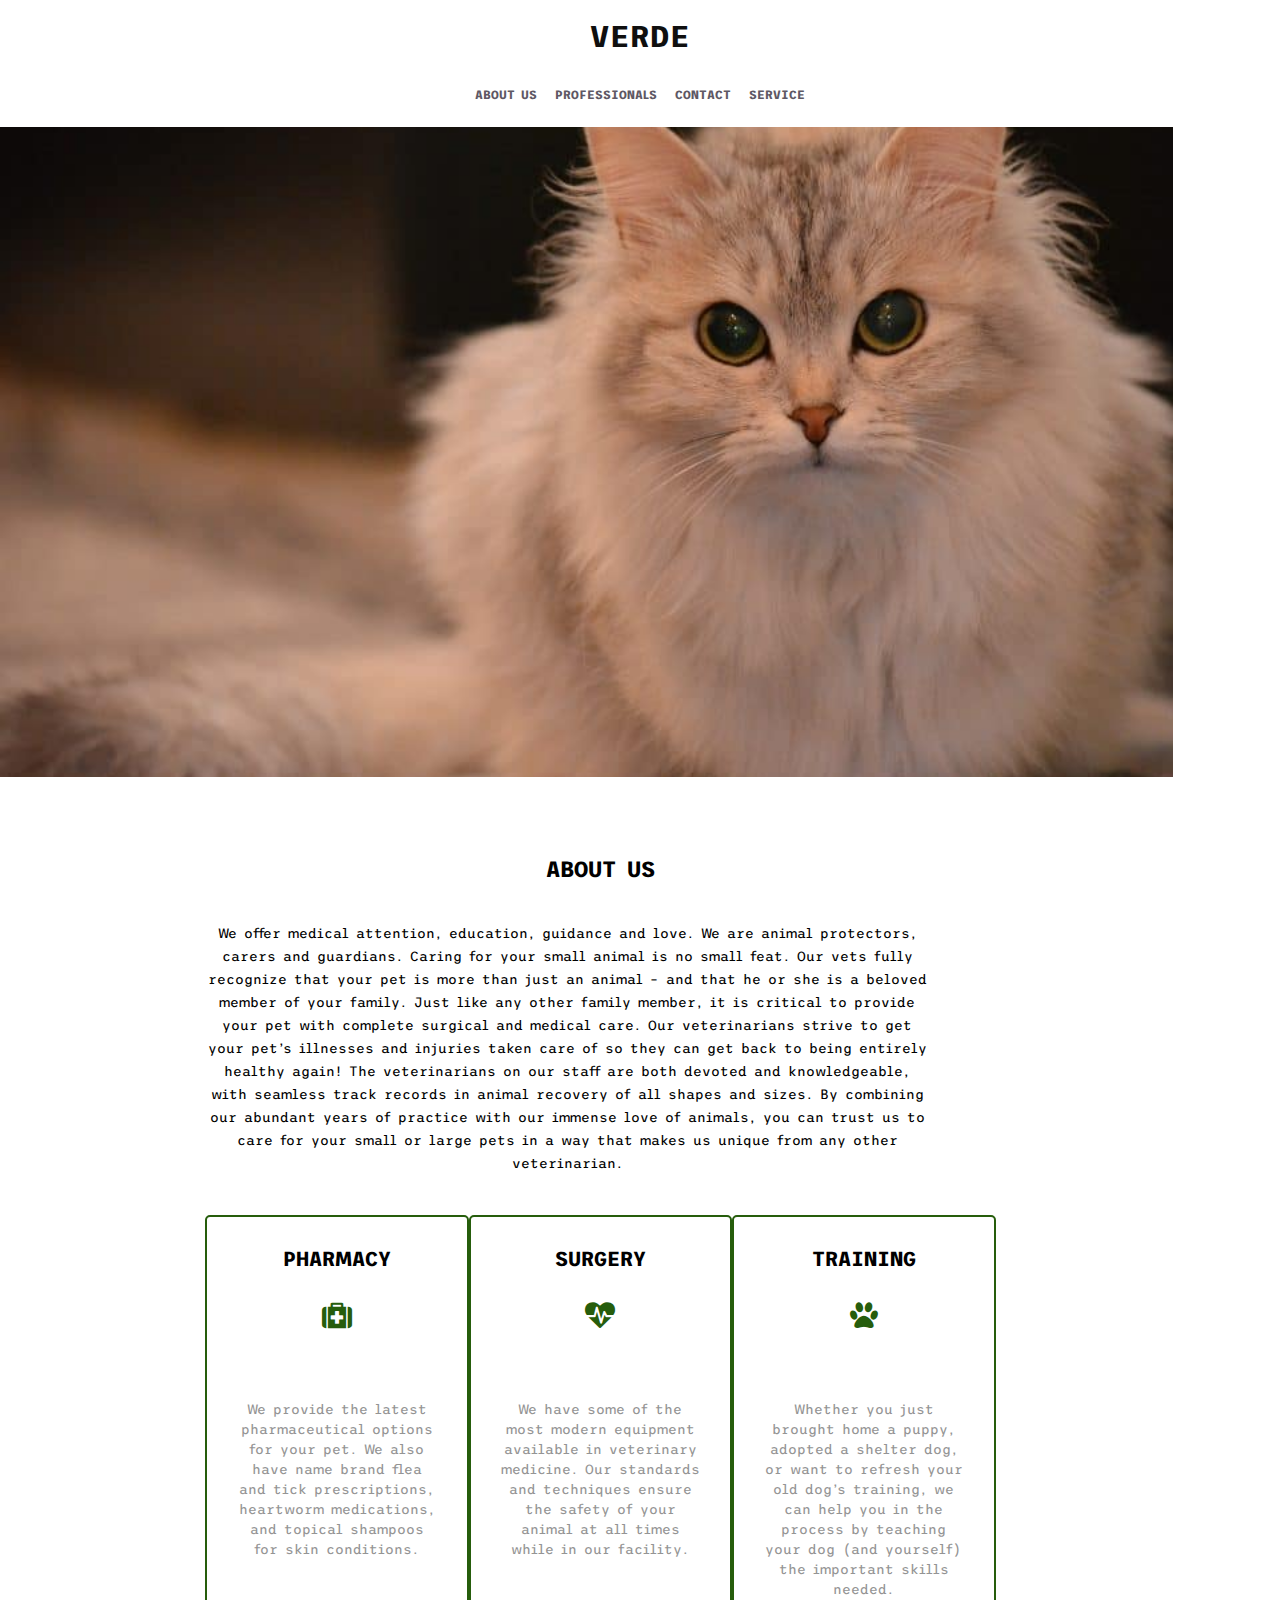
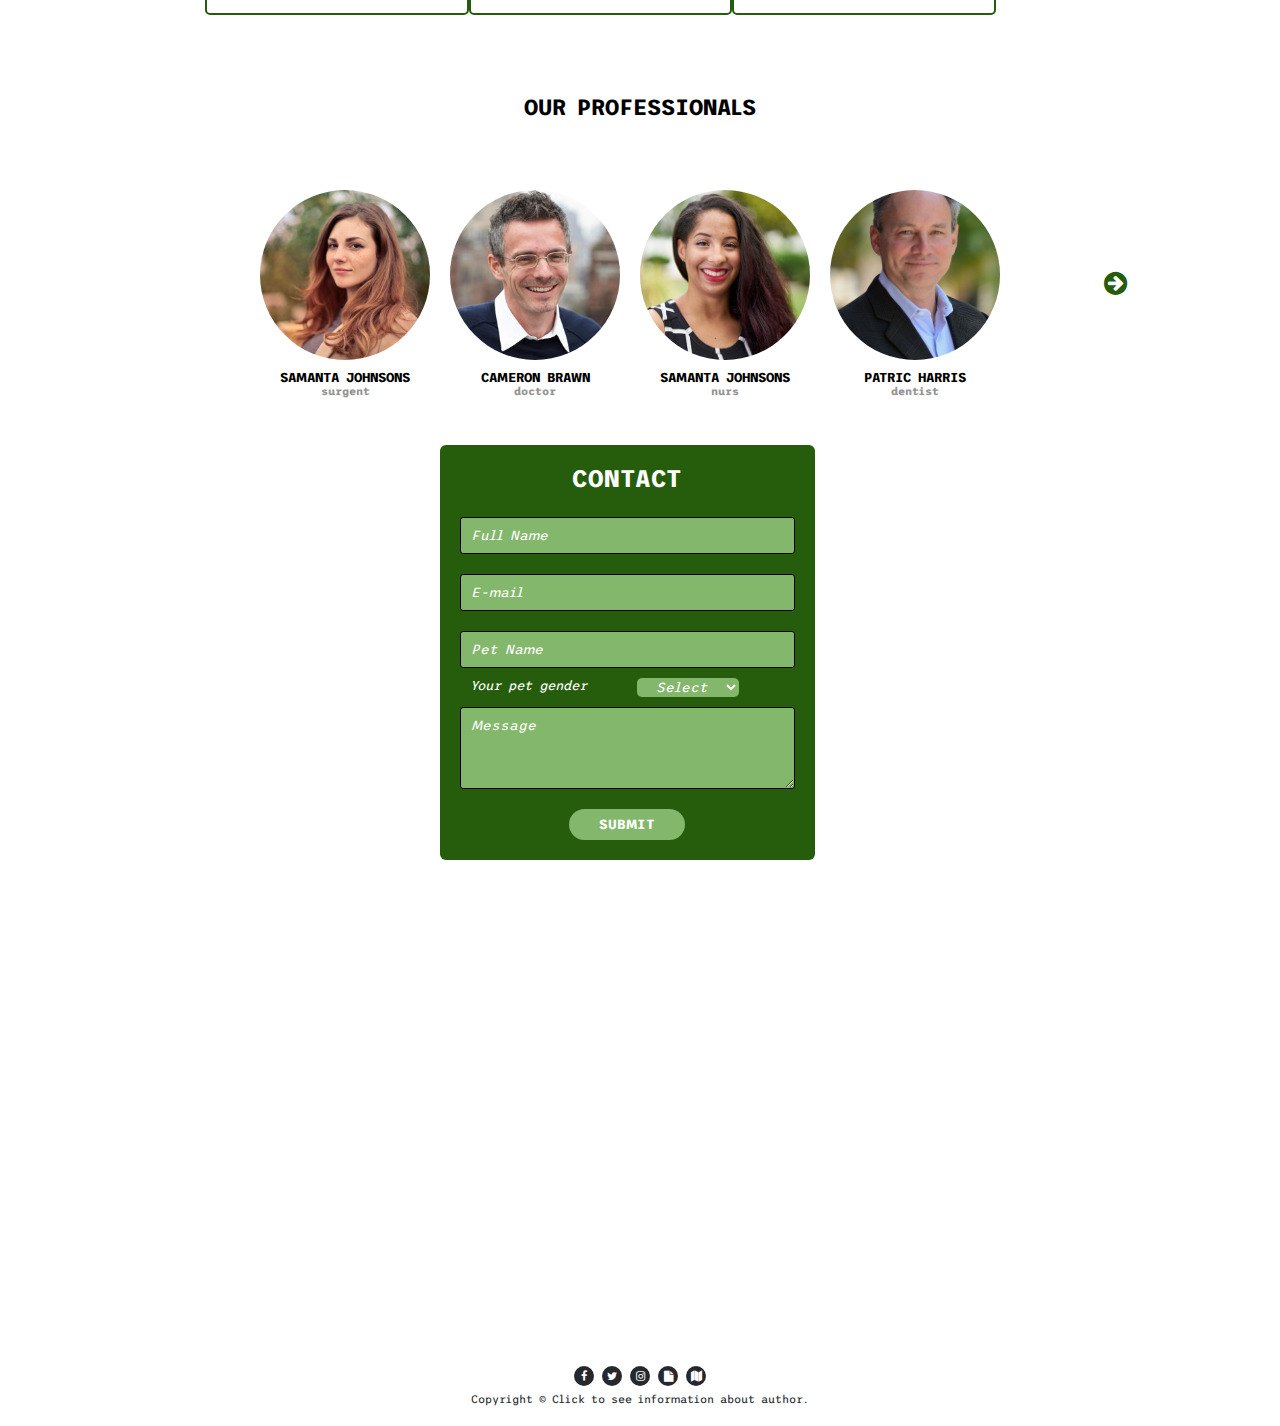
<file: index.html>
<!DOCTYPE html>
<html>
<head>
	<meta charset="utf-8">
	<title>VERDE</title>
    <meta name="viewport" content="width=device-width, initial-scale=1, shrink-to-fit=no">
    <meta name="description" content="Verde pet center."/>
    <meta name="author" content="Filip Zivkovic"/>
    <meta name="keywords" content="pet, animals, dog, cats, cat, veterinarians, doctor, care"/>
    <link rel="shortcut icon" href="ico/favicon.ico">
    <link href="https://fonts.googleapis.com/css2?family=Trispace:wght@600&display=swap" rel="stylesheet">
	<link rel="stylesheet" type="text/css" href="css/style.css">
    <link rel="stylesheet" type="text/css" href="css/animate.css">
    <link rel="stylesheet" type="text/css" href="css/simplelightbox.css">
	<link rel="stylesheet" href="https://cdnjs.cloudflare.com/ajax/libs/font-awesome/4.7.0/css/font-awesome.min.css">
	<script src="https://ajax.googleapis.com/ajax/libs/jquery/3.4.1/jquery.min.js"></script>
</head>
<body>
	<div class="red">
		<div class="wrapper alignerh">
			<div id="site-title"class="col-lg-11 animated fadeInDown">
				<a href="index.html"><h1 id="verdeTitle">VERDE</h1></a>
				<div id="bars">
				<i class="fa fa-bars animated fadeInDown" aria-hidden="true"></i>
				<ul id="mainMeni1">
					<li class="link-about">about us</li>
					<li class="link-professionals">professionals</li>
					<li class="link-contact">contact</li>
				</ul>
				</div>
			</div>
		</div>
	</div>
	<div class="red">
		<div class="wrapper alignerh">
			<div id="meni" class="col-lg-11 animated fadeInDown">
				<ul id="mainMeni">
					<li class="link-about">ABOUT US</li>
					<li class="link-professionals">PROFESSIONALS</li>
					<li class="link-contact">CONTACT</li>
					<li class="link-about">SERVICE
						<ul id="service-meni">
							<li class="dropmeni">pharmacy</li>
							<li class="dropmeni">surgery</li>
							<li class="dropmeni">training</li>
						</ul>
					</li>
				</ul>
			</div>
		</div>
	</div>
	<div class="red col-lg-11">
			<div id="cover-top" class="col-lg-10"></div>
	</div>
	<button id="myBtn" title="Go to top"><i class="fa fa-arrow-up" aria-hidden="true"></i></button>
	<div class="red">
		<div class="wrapper alignerh">
			<div id="about-section" class="col-lg-10">
				<h2 class="title animated fadeInDown">ABOUT US</h2>				
		
				<div id="about-text" class="col-lg-10 animated fadeInDown">
					<p>
					We offer medical attention, education, guidance and love. We are animal protectors, carers and guardians.
					Caring for your small animal is no small feat. Our vets fully recognize that your pet is more than just an animal – and that he or she is a beloved member of your family. Just like any other family member, it is critical to provide your pet with complete surgical and medical care. Our veterinarians strive to get your pet’s illnesses and injuries taken care of so they can get back to being entirely healthy again! The veterinarians on our staff are both devoted and knowledgeable, with seamless track records in animal recovery of all shapes and sizes. By combining our abundant years of practice with our immense love of animals, you can trust us to care for your small or large pets in a way that makes us unique from any other veterinarian.
					</p>
				</div>
				<div id="service-section"  >
					<div class="service col-lg-3 col-md-3 col-sm-12">
						<h2>PHARMACY</h2>
						<i class="fa fa-medkit" aria-hidden="true"></i>
						<p>We provide the latest pharmaceutical options for your pet. We also have name brand flea and tick prescriptions, heartworm medications, and topical shampoos for skin conditions.</p>
					</div>
					<div class="service col-lg-3 col-md-3 col-sm-11">
						<h2>SURGERY</h2>
						<i class="fa fa-heartbeat" aria-hidden="true"></i>
						<p>We have some of the most modern equipment available in veterinary medicine.  Our standards and techniques ensure the safety of your animal at all times while in our facility.</p>
					</div>
					<div class="service col-lg-3 col-md-3 col-sm-11">
						<h2>TRAINING</h2>
						<i class="fa fa-paw" aria-hidden="true"></i>
						<p>Whether you just brought home a puppy, adopted a shelter dog, or want to refresh your old dog’s training, we can help you in the process by teaching your dog (and yourself) the important skills needed.</p>
					</div>
				</div>
			</div>
		</div>
	</div>
	<div class="red">
		<div class="wrapper alignerh"></div>
	</div>
	<div class="red">
		<div class="wrapper alignerh">
			<div id="professionals-section" class="col-lg-11">
				<h2 class="title">OUR PROFESSIONALS</h2>
				<div id="prof-pictures" class="col-lg-11">
					<div id="pros-slider" class="col-lg-11 gallery">
						<div id="all-pros"></div>
						<a href="img/prof1.jpg" class="big">
							<div id="pic1" class="allpic first animated fadeInRight  col-3">
								<div class="info">
									<p>SAMANTA JOHNSONS</p>
									<p class="job">surgent</p>
								</div>
							</div>
						</a>
						<a href="img/prof2.jpg" class="big">
							<div id="pic2" class="allpic first animated fadeInRight delay-1 col-3">
								<div class="info">
									<p>CAMERON BRAWN</p>
									<p class="job">doctor</p>
								</div>
							</div>
						</a>
						<a href="img/prof3.jpg" class="big">
							<div id="pic3" class="allpic first animated fadeInRight delay-2 col-3">
								<div class="info">
									<p>SAMANTA JOHNSONS</p>
									<p class="job">nurs</p>
								</div>
							</div>
						</a>
						<a href="img/prof4.jpg" class="big">
							<div id="pic4" class="allpic first animated fadeInRight delay-3 col-3">
								<div class="info">
									<p>PATRIC HARRIS</p>
									<p class="job">dentist</p>
								</div>
							</div>
						</a>
						<a href="img/prof5.jpg" class="big">
							<div id="pic5" class="allpic sec animated fadeInRight  col-3">
								<div class="info">
									<p>SAMANTA BENNET</p>
									<p class="job">surgent</p>
								</div>
							</div>
						</a>
						<a href="img/prof6.jpg" class="big">
							<div id="pic6" class="allpic sec animated fadeInRight delay-1 col-3">
								<div class="info">
									<p>NICK LARSON</p>
									<p class="job">trainer</p>
								</div>
							</div>
						</a>
						<a href="img/prof7.jpg" class="big">
							<div id="pic7" class="allpic sec animated fadeInRight delay-2 col-3">
								<div class="info">
									<p>HANNA PIRSON</p>
									<p class="job">dentist</p>
								</div>
							</div>
						</a>
						<a href="img/prof8.jpg" class="big">
							<div id="pic8" class="allpic sec animated fadeInRight delay-3 col-3">
								<div class="info">
									<p>JOHN OSKAR</p>
									<p class="job">trainer</p>
								</div>
							</div>
						</a>
						<div><i class="fa fa-arrow-circle-right" aria-hidden="true" id="sledeca"></i></div>
						
					</div>
				</div>
			</div>
		</div>
	</div>
	<div class="red">
		<div class="wrapper alignerh">
			<div id="contact-section" class="col-lg-11">
				<div id="contact-form" class="col-lg-5 col-sm-11 ">
					<h2>CONTACT</h2>
				</div>
			</div>
		</div>
	</div>
	<div class="red">
		<div id="location">
			<iframe src="https://www.google.com/maps/embed?pb=!1m18!1m12!1m3!1d2830.3586717145113!2d20.48222611580422!3d44.81425718459481!2m3!1f0!2f0!3f0!3m2!1i1024!2i768!4f13.1!3m3!1m2!1s0x475a7a9609031735%3A0xc17ed71f59ac4725!2sICT%20College!5e0!3m2!1sen!2srs!4v1607687734212!5m2!1sen!2srs"  frameborder="0" style="border:0" allowfullscreen class="address col-lg-11"></iframe>
		</div>
	</div>
	<div class="red">
		<div id="footer" class="col-lg-11">
			<div class="social alignerh">
					<a href="https://www.facebook.com/"><i class="fa fa-facebook soc" aria-hidden="true"></i></a>
					<a href="https://twitter.com/login"><i class="fa fa-twitter soc" aria-hidden="true"></i></a>
					<a href="https://www.instagram.com/"><i class="fa fa-instagram soc" aria-hidden="true"></i></a>
					<a href="document.txt" download><i class="fa fa-file soc" aria-hidden="true"></i></a>
					<a href="sitemap.xml"><i class="fa fa-map soc" aria-hidden="true"></i></a>
					<p id="copyright"><a href="author.html">Copyright &copy; Click to see information about author.</a></p>
			</div>
		</div>
	</div>
	<script type="text/javascript" src="js/main.js"></script>
	<script type="text/javascript" src="js/simple-lightbox.js"></script>
</body>
</html>
</file>
<file: css/style.css>
*{
	margin: 0px;
	padding: 0px;
	box-sizing: border-box;
	font-family: 'Trispace', sans-serif;
}

.wrapper{
	width: 950px;
	margin: 0 auto;
}

.red {
	width: 100%;
}

.red:after {
	clear:both;
}

.alignerh {
	text-align: center;
}
/*pocetak*/

#cover-top {
	background-position: center;
	background-size: contain;
	background-repeat: no-repeat;
	height: 650px;
	position: relative;
	padding-top: 20px;
	background-attachment: fixed;
}

#meni {
	padding: 10px 0px;
	margin-bottom: 10px;
}

#meni ul li {
	list-style-type: none;
	display: inline-block;
	padding: 5px;
	text-decoration: none;
	color: #5e5864;
	font-size: 12px;
	font-weight: bold;
	cursor: pointer;
}

#site-title h1 {
	color: #0f0f0f;
	font-size: 30px;
	font-weight: bold;
	padding: 20px 0px;
	text-decoration: none;
}

#mainMeni1 li {
	list-style-type: none;
	text-transform: lowercase;
}

#bars{
	display: none;
}

#mainMeni1{
	font-size: 10px;
	padding: 10%;
    font-size: 10px;
    cursor: pointer;
    position: absolute;
    text-align: left;
    background-color: #ffffff;
    line-height: 23px;
    border-radius: 5px;
}

#myBtn {
  display: none;
  position: fixed;
  bottom: 20px;
  right: 30px;
  z-index: 99;
  font-size: 10px;
  border: none;
  outline: none;
  background-color:#265d0c;
  color: white;
  cursor: pointer;
  padding: 10px;
  border-radius: 50%;
}

#myBtn:hover{
	background-color: #fff;
	color:#265d0c;
	border-style: solid;
	border-width: 1px;
	border-color:#265d0c; 
}
#service-meni{
	position: relative;
}

.drop{
	display:block ;
	position:absolute;
	right: 10px;
}

#site-title a{
	text-decoration: none;
}

/*About us*/

#about-section{
	padding: 40px;
	font-size: 13.5px;
}

.title{
	padding: 40px 0px;
	font-size: 22px;
	font-weight: bold;
	text-align: center;

}

#about-text{
	line-height: 23px;
	padding-bottom: 40px;
}

.serv {
	padding-top: 30px;
	height: 350px;
	border: 2px solid  #265d0c;
}
.service{
	height: 400px;
	border: 2px solid #265d0c;
	border-radius: 5px;
}

.service h2 {
	padding: 30px;
}

.service i {
	padding-bottom: 40px;
	color: #265d0c;
	font-size: 30px;
}
.service p {
	color:#949494;
	padding: 30px;
	line-height: 20px;
}

.service-text {
	padding-top: 35px;
}

.pop{
	background-color: #83b76b;
	color: #fff;
	height: 430px;
	width: 40%;
    transition: transform .4s; 
 	transform: scale(1.05);
 	border-color: #265d0c;
}

.pop i{
	color: #fff;
}
.pop p {
	color: #fff;
}

/*Contact*/

.formItem {
	display: block;
	border-radius: 3px 3px;
	border-color: rgb(0, 0, 0);
	border-style: solid;
	border-width: 0.5px;
	padding: 10px;
	width: 100%;
	font-style: italic;
	background-color: #83b76b;
	margin-bottom: 10px;
	color: #fff;
}
#contact-section{
	margin: 60px 250px;
}

#contact-form {
	background-color:#265d0c;
	padding: 20px;
	color: #fff;
	border-radius: 6px 6px;
}

#contact-form h2 {
	padding-bottom: 25px;
}

#contact-section{
	background-position-x:130%;
	background-size: contain;
	background-repeat: no-repeat;
	padding: 25px;
}

#button-submit{
	padding: 8px 30px;
	background-color: #83b76b;
	color: #fff;
	border-style: none;
	font-weight: bold;
	border-radius: 20px 20px;
}

#button-submit:hover{
	color: #fff;
	cursor: pointer;
	border: 1px solid;
}

#message {
	margin-bottom: 20px;
}

.title-contact {
	padding-top: 15px;
}

::placeholder {
    color: #fff;
}


.error{
	border: 1px solid #447284;
}

.all-error {
	float: left;
	font-size: 13px;
	font-style: italic;
	color: #ff9900;
	padding-left: 10px;
	padding-bottom: 10px;
}

#radio-text{
	float: left;
	text-align: left;
    font-size: 13px;
    font-style: italic;
    padding-bottom: 10px;
    width: 50%
}

#list {
	background-color: #83b76b;
    border: none;
    color: #fff;
    border-radius: 5px;
    padding: 1px 15px;
    float: left;
    font-style: italic;
    margin-bottom: 10px;
}

/*Proffesionals*/
#pic1{
	background-image: url("../img/prof1.jpg");
}

#pic2{
	background-image: url("../img/prof2.jpg");

}

#pic3{
	background-image: url("../img/prof3.jpg");
}

#pic4{
	background-image: url("../img/prof4.jpg");
}
#pic5{
	background-image: url("../img/prof5.jpg");
}
#pic6{
	background-image: url("../img/prof6.jpg");
}
#pic7{
	background-image: url("../img/prof7.jpg");
}
#pic8{
	background-image: url("../img/prof8.jpg");
}

.info{
	padding-top: 170px;
	font-size: 13px;
	font-weight: bold;
}

.job{
	font-size: 11px;
	color: #949494;
}

.allpic {
	display: inline-block;
	margin-right: 20px;
	background-position: center;
	background-size: cover;
	background-repeat: no-repeat;
	height: 170px;
	width: 170px;
	border-radius: 50%;
	padding: 10px;
	color: #000;
}

#sledeca {
	color: #265d0c;
	font-size: 27px;
	padding-top:80px;
}

#prof-pictures{
	padding-top: 30px;
}

#pros-slider{
	margin-left: 10%;
}

/*Footer*/

.address{
	height: 400px;
}


#footer {
	padding: 20px;

}

.social a{
	color:#fff;
}
.social i {
	font-size: 11px;
}

.soc{
	background-color:#27282d;
	border-radius: 50%;
	width: 20px;
	height: 20px;
	padding: 5px;
}

#copyright a{
	text-decoration: none;
	color: #27282d;
	font-size: 11px;

}

#copyright {
	padding-top: 2px;
}

/*Autor*/

#bio h1 {
	font-size: 20px;
}
#bio {
	padding-top: 15%;
}

#profil img {
	height: 400px;
}

#profil {
	padding-top: 20px;
}


/*responsive*/

[class*="col-"] {
    float: left;
}

.col-lg-1 {width: 8.33%;}
.col-lg-2 {width: 16.66%;}
.col-lg-3 {width: 33.33%;}
.col-lg-4 {width: 33.33%;}
.col-lg-5 {width: 41.66%;}
.col-lg-6 {width: 58.33%;}
.col-lg-7 {width: 66.66%;}
.col-lg-8 {width: 75%;}
.col-lg-9 {width: 83.33%;}
.col-lg-10 {width: 91.66%;}
.col-lg-11 {width: 100%;}

.aligner {
    display: flex;
    align-items: center;
    justify-content: center;
}
.align-center {
    max-width: 100%;
}

@media only screen and (max-width : 950px) {

	.wrapper {
		width: 100%;
	}

}

@media only screen and (max-width : 992px) {

	.col-md-1 {width: 8.33%;}
	.col-md-2 {width: 16.66%;}
	.col-md-3 {width: 33.33%;}
	.col-md-4 {width: 41.66%;}
	.col-md-5 {width: 50%;}
	.col-md-6 {width: 58.33%;}
	.col-md-7 {width: 66.66%;}
	.col-md-8 {width: 75%;}
	.col-md-9 {width: 83.33%;}
	.col-md-10 {width: 91.66%;}
	.col-md-11 {width: 100%;}

}

@media only screen and (max-width : 768px) {

	.col-sm-1 {width: 8.33%;}
	.col-sm-2 {width: 16.66%;}
	.col-sm-3 {width: 25%;}
	.col-sm-4 {width: 33.33%;}
	.col-sm-5 {width: 41.66%;}
	.col-sm-6 {width: 58.33%;}
	.col-sm-7 {width: 66.66%;}
	.col-sm-8 {width: 75%;}
	.col-sm-9 {width: 83.33%;}
	.col-sm-10 {width: 91.66%;}
	.col-sm-11 {width: 100%;}

	
	#contact-section{
		background-position: center;
	}

	.allpic{
		margin-bottom: 65px;
	}

	#meni{
		display: none;
	}

	#arrow{display: none;}

	#bars{
		display: inline-block;
		position: fixed;
	    top: 4.5%;
	    padding-left: 5%;
	    margin-right: 65%;
	    right:30%;
	    cursor: pointer;
	}
}

@media only screen and (max-width : 480px) {

}

@media only screen and (max-width : 320px) {

}
</file>
<file: css/simplelightbox.css>
/* line 27, ../sass/simplelightbox.scss */
body.hidden-scroll {
  overflow: hidden;
}

/* line 30, ../sass/simplelightbox.scss */
.sl-overlay {
  position: fixed;
  left: 0;
  right: 0;
  top: 0;
  bottom: 0;
  background: #fff;
  opacity: 0.7;
  display: none;
  z-index: 1035;
}

/* line 41, ../sass/simplelightbox.scss */
.sl-wrapper {
  z-index: 1040;
}
/* line 43, ../sass/simplelightbox.scss */
.sl-wrapper button {
  border: 0 none;
  background: transparent;
  font-size: 28px;
  padding: 0;
  cursor: pointer;
}
/* line 49, ../sass/simplelightbox.scss */
.sl-wrapper button:hover {
  opacity: 0.7;
}
/* line 54, ../sass/simplelightbox.scss */
.sl-wrapper .sl-close {
  display: none;
  position: fixed;
  right: 30px;
  top: 30px;
  z-index: 1060;
  margin-top: -14px;
  margin-right: -14px;
  height: 44px;
  width: 44px;
  line-height: 44px;
  font-family: Arial, Baskerville, monospace;
  color: #000;
  font-size: 3rem;
}
/* line 69, ../sass/simplelightbox.scss */
.sl-wrapper .sl-close:focus {
  outline: none;
}
/* line 74, ../sass/simplelightbox.scss */
.sl-wrapper .sl-counter {
  display: none;
  position: fixed;
  top: 30px;
  left: 30px;
  z-index: 1060;
  color: #000;
  font-size: 1rem;
}
/* line 84, ../sass/simplelightbox.scss */
.sl-wrapper .sl-navigation {
  width: 100%;
  display: none;
}
/* line 87, ../sass/simplelightbox.scss */
.sl-wrapper .sl-navigation button {
  position: fixed;
  top: 50%;
  margin-top: -22px;
  height: 44px;
  width: 22px;
  line-height: 44px;
  text-align: center;
  display: block;
  z-index: 1060;
  font-family: Arial, Baskerville, monospace;
  color: #000;
}
/* line 99, ../sass/simplelightbox.scss */
.sl-wrapper .sl-navigation button.sl-next {
  right: 5px;
  font-size: 2rem;
}
/* line 104, ../sass/simplelightbox.scss */
.sl-wrapper .sl-navigation button.sl-prev {
  left: 5px;
  font-size: 2rem;
}
/* line 109, ../sass/simplelightbox.scss */
.sl-wrapper .sl-navigation button:focus {
  outline: none;
}
@media (min-width: 35.5em) {
  /* line 87, ../sass/simplelightbox.scss */
  .sl-wrapper .sl-navigation button {
    width: 44px;
  }
  /* line 116, ../sass/simplelightbox.scss */
  .sl-wrapper .sl-navigation button.sl-next {
    right: 10px;
    font-size: 3rem;
  }
  /* line 121, ../sass/simplelightbox.scss */
  .sl-wrapper .sl-navigation button.sl-prev {
    left: 10px;
    font-size: 3rem;
  }
}
@media (min-width: 50em) {
  /* line 87, ../sass/simplelightbox.scss */
  .sl-wrapper .sl-navigation button {
    width: 44px;
  }
  /* line 129, ../sass/simplelightbox.scss */
  .sl-wrapper .sl-navigation button.sl-next {
    right: 20px;
    font-size: 3rem;
  }
  /* line 134, ../sass/simplelightbox.scss */
  .sl-wrapper .sl-navigation button.sl-prev {
    left: 20px;
    font-size: 3rem;
  }
}
/* line 142, ../sass/simplelightbox.scss */
.sl-wrapper .sl-image {
  position: fixed;
  -ms-touch-action: none;
  touch-action: none;
  z-index: 10000;
}
/* line 147, ../sass/simplelightbox.scss */
.sl-wrapper .sl-image img {
  margin: 0;
  padding: 0;
  display: block;
  border: 0 none;
}
@media (min-width: 35.5em) {
  /* line 147, ../sass/simplelightbox.scss */
  .sl-wrapper .sl-image img {
    border: 0 none;
  }
}
@media (min-width: 50em) {
  /* line 147, ../sass/simplelightbox.scss */
  .sl-wrapper .sl-image img {
    border: 0 none;
  }
}
/* line 160, ../sass/simplelightbox.scss */
.sl-wrapper .sl-image iframe {
  background: #000;
  border: 0 none;
}
@media (min-width: 35.5em) {
  /* line 160, ../sass/simplelightbox.scss */
  .sl-wrapper .sl-image iframe {
    border: 0 none;
  }
}
@media (min-width: 50em) {
  /* line 160, ../sass/simplelightbox.scss */
  .sl-wrapper .sl-image iframe {
    border: 0 none;
  }
}
/* line 170, ../sass/simplelightbox.scss */
.sl-wrapper .sl-image .sl-caption {
  display: none;
  padding: 10px;
  color: #fff;
  background: rgba(0, 0, 0, 0.8);
  font-size: 1rem;
  position: absolute;
  bottom: 0;
  left: 0;
  right: 0;
}
/* line 181, ../sass/simplelightbox.scss */
.sl-wrapper .sl-image .sl-caption.pos-top {
  bottom: auto;
  top: 0;
}
/* line 186, ../sass/simplelightbox.scss */
.sl-wrapper .sl-image .sl-caption.pos-outside {
  bottom: auto;
}
/* line 191, ../sass/simplelightbox.scss */
.sl-wrapper .sl-image .sl-download {
  display: none;
  position: absolute;
  bottom: 5px;
  right: 5px;
  color: #000;
  z-index: 1060;
}

/* line 202, ../sass/simplelightbox.scss */
.sl-spinner {
  display: none;
  border: 5px solid #333;
  border-radius: 40px;
  height: 40px;
  left: 50%;
  margin: -20px 0 0 -20px;
  opacity: 0;
  position: fixed;
  top: 50%;
  width: 40px;
  z-index: 1007;
  -webkit-animation: pulsate 1s ease-out infinite;
  -moz-animation: pulsate 1s ease-out infinite;
  -ms-animation: pulsate 1s ease-out infinite;
  -o-animation: pulsate 1s ease-out infinite;
  animation: pulsate 1s ease-out infinite;
}

/* line 221, ../sass/simplelightbox.scss */
.sl-scrollbar-measure {
  position: absolute;
  top: -9999px;
  width: 50px;
  height: 50px;
  overflow: scroll;
}

@-webkit-keyframes pulsate {
  0% {
    transform: scale(0.1);
    opacity: 0.0;
  }
  50% {
    opacity: 1;
  }
  100% {
    transform: scale(1.2);
    opacity: 0;
  }
}
@keyframes pulsate {
  0% {
    transform: scale(0.1);
    opacity: 0.0;
  }
  50% {
    opacity: 1;
  }
  100% {
    transform: scale(1.2);
    opacity: 0;
  }
}
@-moz-keyframes pulsate {
  0% {
    transform: scale(0.1);
    opacity: 0.0;
  }
  50% {
    opacity: 1;
  }
  100% {
    transform: scale(1.2);
    opacity: 0;
  }
}
@-o-keyframes pulsate {
  0% {
    transform: scale(0.1);
    opacity: 0.0;
  }
  50% {
    opacity: 1;
  }
  100% {
    transform: scale(1.2);
    opacity: 0;
  }
}
@-ms-keyframes pulsate {
  0% {
    transform: scale(0.1);
    opacity: 0.0;
  }
  50% {
    opacity: 1;
  }
  100% {
    transform: scale(1.2);
    opacity: 0;
  }
}
</file>
